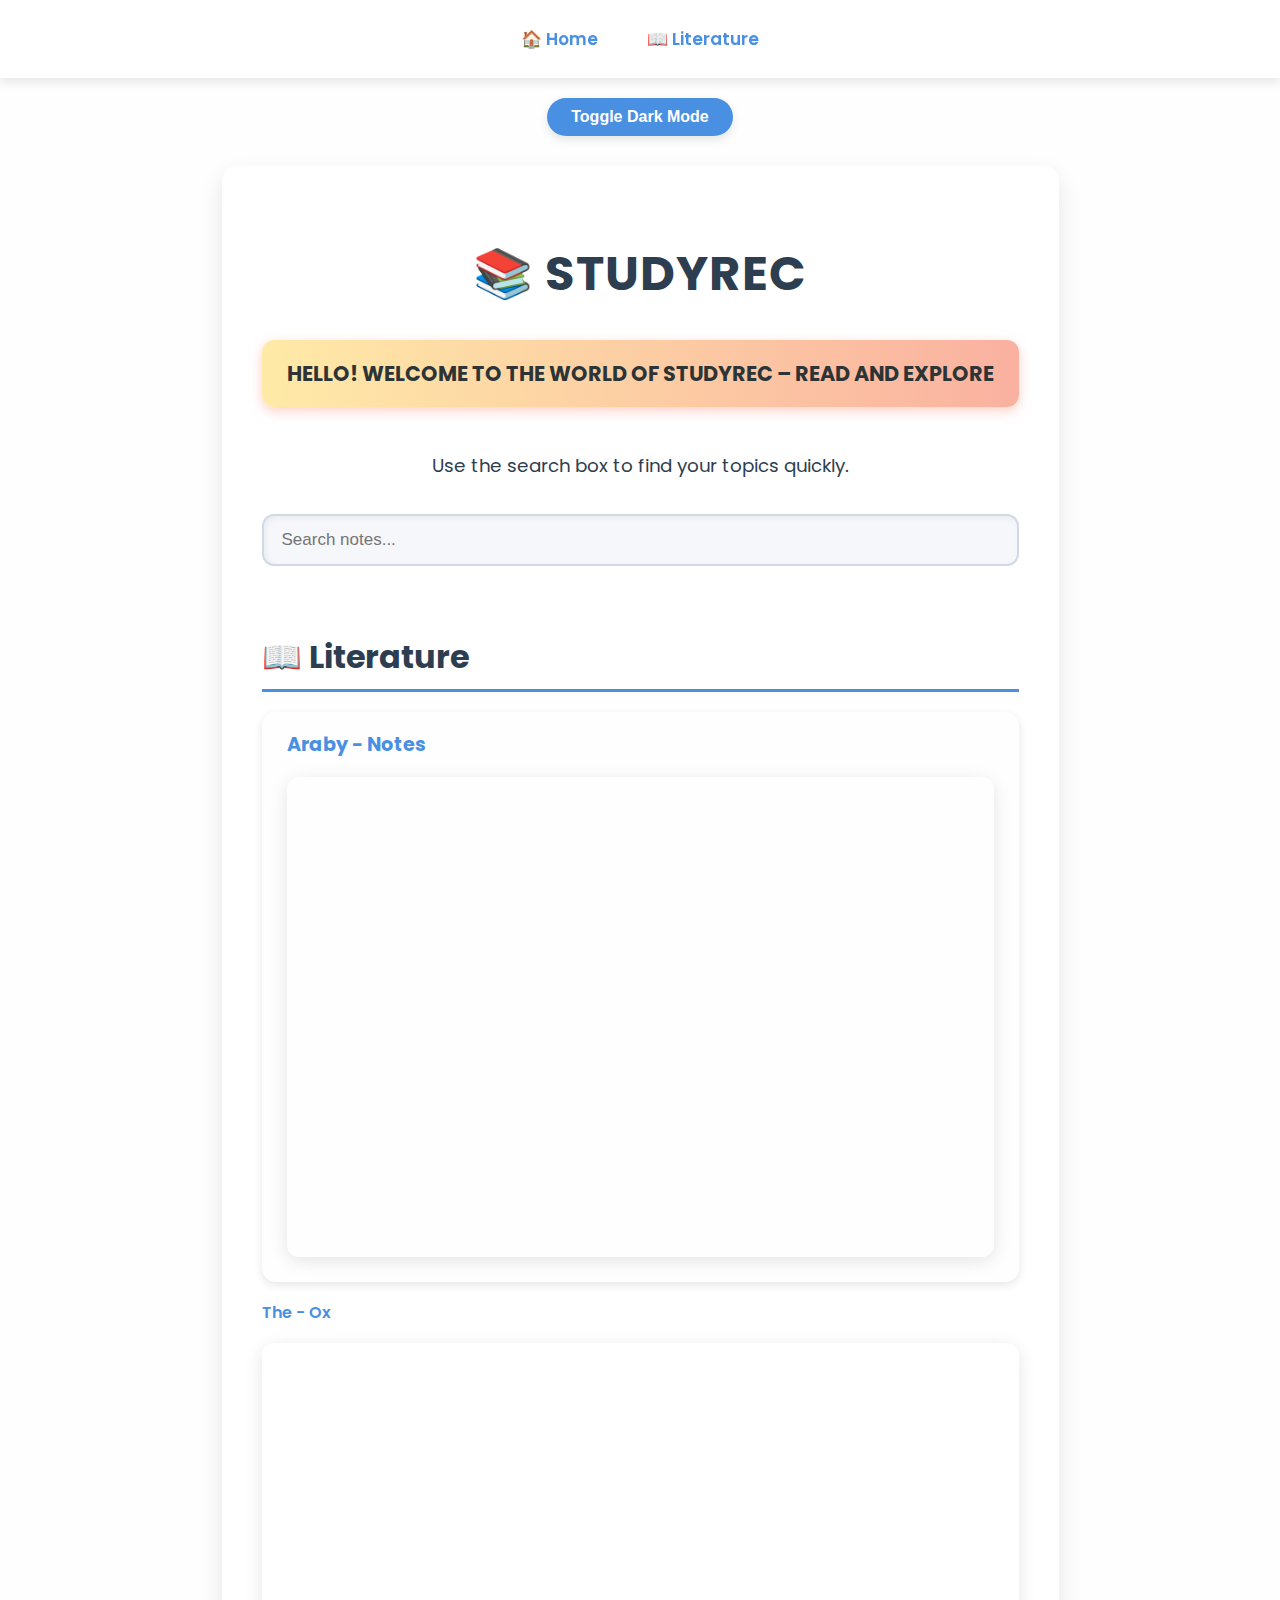
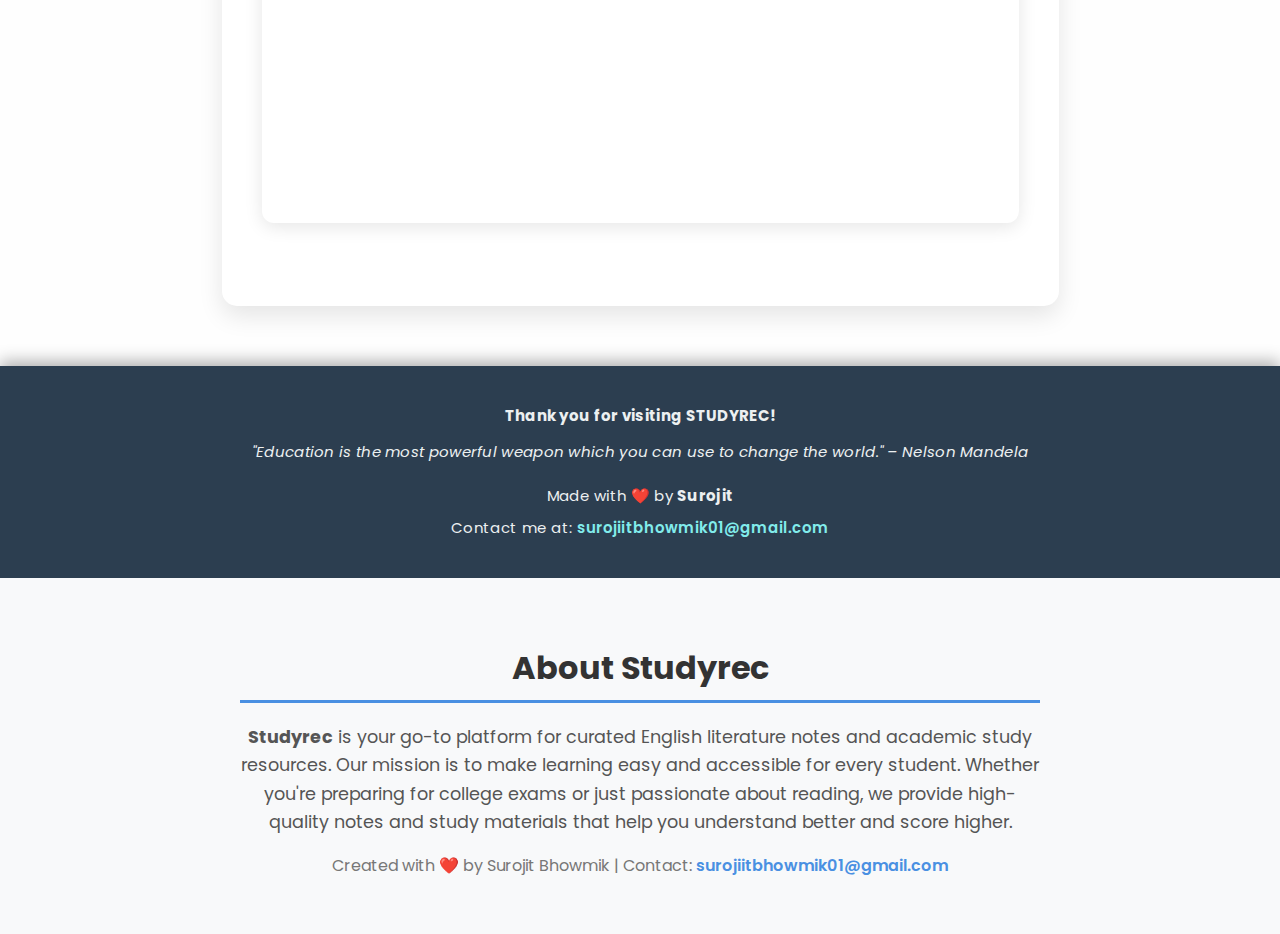
<file: index.html>
<!DOCTYPE html>
<html lang="en">
<head>
  <meta charset="UTF-8" />
  <title>STUDYREC</title>
  <link href="https://fonts.googleapis.com/css2?family=Poppins:wght@400;600&display=swap" rel="stylesheet" />
<!-- ✅ SEO Meta Tags -->
  <meta name="description" content="StudyRec Notes – English literature and grammar study notes for students. Includes Araby by James Joyce and more.">
  <meta name="keywords" content="StudyRec, StudyBuzz, English notes, Araby by James Joyce, grammar, literature, study materials, class notes">
  <meta name="author" content="Surojit Bhowmik">
  <link rel="canonical" href="https://studyrec-notes.github.io/" />
  <meta name="robots" content="index, follow">

  <!-- ✅ Sitemap -->
  <link rel="sitemap" type="application/xml" title="Sitemap" href="sitemap.xml">

<style>
    /* Root variables for light and dark mode */
    :root {
      --bg: #fefefe;
      --text: #2c3e50;
      --card-bg: #ffffff;
      --primary: #4a90e2;
      --primary-hover: #357ABD;
      --input-bg: #f5f7fa;
      --input-border: #d1d9e6;
      --footer-bg: #2c3e50;
      --footer-text: #ecf0f1;
      --shadow-light: rgba(0, 0, 0, 0.1);
      --btn-bg: #4a90e2;
      --btn-text: #fff;
      --btn-hover-bg: #357ABD;
    }

    body.dark {
      --bg: #1a1a2e;
      --text: #eaeaea;
      --card-bg: #16213e;
      --primary: #9b59b6;
      --primary-hover: #8e44ad;
      --input-bg: #0f3460;
      --input-border: #1f4068;
      --footer-bg: #0f3460;
      --footer-text: #dcdde1;
      --shadow-light: rgba(0, 0, 0, 0.7);
      --btn-bg: #9b59b6;
      --btn-text: #f0e6fa;
      --btn-hover-bg: #8e44ad;
    }

    /* Global reset and styling */
    *, *::before, *::after {
      box-sizing: border-box;
    }

    body {
      margin: 0;
      font-family: 'Poppins', sans-serif;
      background-color: var(--bg);
      color: var(--text);
      display: flex;
      flex-direction: column;
      min-height: 100vh;
      transition: background-color 0.3s ease, color 0.3s ease;
    }

    a {
      color: var(--primary);
      text-decoration: none;
      font-weight: 600;
      transition: color 0.3s ease;
    }
    a:hover {
      color: var(--primary-hover);
      text-decoration: underline;
    }

    /* Navigation */
    nav {
      display: flex;
      justify-content: center;
      gap: 25px;
      background-color: var(--card-bg);
      padding: 18px 0;
      box-shadow: 0 4px 10px var(--shadow-light);
      position: sticky;
      top: 0;
      z-index: 100;
      transition: background-color 0.3s ease, box-shadow 0.3s ease;
    }

    nav a {
      font-size: 17px;
      padding: 8px 12px;
      border-radius: 8px;
      transition: background-color 0.3s ease;
    }

    nav a:hover {
      background-color: var(--primary-hover);
      color: #fff;
    }

    /* Dark mode toggle */
    .toggle-container {
      max-width: 900px;
      margin: 20px auto 0;
      text-align: right;
      padding: 0 20px;
    }

    button#darkToggleBtn {
      cursor: pointer;
      background-color: var(--btn-bg);
      color: var(--btn-text);
      border: none;
      border-radius: 25px;
      padding: 10px 24px;
      font-weight: 600;
      font-size: 16px;
      box-shadow: 0 4px 10px var(--shadow-light);
      transition: background-color 0.3s ease, box-shadow 0.3s ease;
    }

    button#darkToggleBtn:hover {
      background-color: var(--btn-hover-bg);
      box-shadow: 0 6px 14px var(--shadow-light);
    }

    /* Main container */
    .container {
      max-width: 900px;
      margin: 30px auto 60px;
      background-color: var(--card-bg);
      border-radius: 15px;
      padding: 40px 40px 60px;
      box-shadow: 0 10px 25px var(--shadow-light);
      transition: background-color 0.3s ease, box-shadow 0.3s ease;
    }

    h1 {
      text-align: center;
      font-size: 3rem;
      margin-bottom: 10px;
      letter-spacing: 1.2px;
      user-select: none;
    }

    /* Welcome banner */
    .welcome-banner {
      background: linear-gradient(90deg, #ffeaa7, #fab1a0);
      color: #2d3436;
      padding: 18px 25px;
      border-radius: 12px;
      font-weight: 700;
      font-size: 1.3rem;
      margin: 30px 0 45px;
      text-align: center;
      box-shadow: 0 4px 12px rgba(250, 177, 160, 0.6);
      user-select: none;
      transition: background 0.3s ease;
    }
    body.dark .welcome-banner {
      background: linear-gradient(90deg, #8e44ad, #9b59b6);
      color: #f0e6fa;
      box-shadow: 0 4px 12px rgba(155, 89, 182, 0.7);
    }

    p.intro-text {
      text-align: center;
      font-size: 1.15rem;
      margin-bottom: 35px;
      color: var(--text);
    }

    /* Search box */
    input[type="text"] {
      width: 100%;
      padding: 14px 18px;
      font-size: 17px;
      border-radius: 12px;
      border: 2.5px solid var(--input-border);
      background-color: var(--input-bg);
      color: var(--text);
      box-shadow: inset 2px 2px 6px rgba(0,0,0,0.05);
      transition: border-color 0.3s ease, background-color 0.3s ease;
      margin-bottom: 40px;
      user-select: text;
    }

    input[type="text"]:focus {
      outline: none;
      border-color: var(--primary);
      background-color: #fff;
      box-shadow: 0 0 10px var(--primary);
    }

    /* Section headings */
    section h2 {
      font-size: 2rem;
      margin-bottom: 20px;
      border-bottom: 3px solid var(--primary);
      padding-bottom: 8px;
      user-select: none;
    }

    /* Notes list */
    ul {
      list-style: none;
      padding-left: 0;
      user-select: none;
    }

    li {
      background-color: var(--bg);
      padding: 18px 25px;
      margin-bottom: 18px;
      border-radius: 14px;
      box-shadow: 0 3px 10px var(--shadow-light);
      transition: background-color 0.3s ease, box-shadow 0.3s ease;
    }

    li:hover {
      background-color: var(--primary);
      box-shadow: 0 5px 15px rgba(74, 144, 226, 0.5);
    }

    body.dark li:hover {
      background-color: var(--primary);
      box-shadow: 0 5px 15px rgba(155, 89, 182, 0.6);
    }

    li a {
      font-size: 1.2rem;
      color: var(--primary);
      font-weight: 700;
      transition: color 0.3s ease;
    }

    li:hover a {
      color: #fff;
    }

    body.dark li a {
      color: var(--primary);
    }

    body.dark li:hover a {
      color: #fff;
    }

    /* PDF iframe */
    iframe {
      width: 100%;
      height: 480px;
      margin-top: 18px;
      border-radius: 12px;
      border: none;
      box-shadow: 0 4px 18px var(--shadow-light);
      user-select: none;
      transition: box-shadow 0.3s ease;
    }

    /* Responsive adjustments */
    @media (max-width: 640px) {
      h1 {
        font-size: 2.2rem;
      }
      .welcome-banner {
        font-size: 1.1rem;
        padding: 15px 20px;
      }
      section h2 {
        font-size: 1.6rem;
      }
      li a {
        font-size: 1.1rem;
      }
      iframe {
        height: 320px;
      }
    }

    /* Footer styles */
    footer {
      background-color: var(--footer-bg);
      color: var(--footer-text);
      text-align: center;
      padding: 30px 20px;
      font-size: 15px;
      margin-top: auto;
      line-height: 1.6;
      user-select: none;
      box-shadow: 0 -5px 15px rgba(0,0,0,0.3);
      letter-spacing: 0.02em;
      font-weight: 400;
      transition: background-color 0.3s ease, color 0.3s ease;
    }

    footer p {
      margin: 8px 0;
    }

    footer a {
      color: #81ecec;
      font-weight: 600;
      text-decoration: none;
      transition: color 0.3s ease;
    }

    footer a:hover {
      color: #74b9ff;
      text-decoration: underline;
    }
  </style>
</head>
<body>
  <!-- Navigation -->
  <nav>
    <a href="index.html">🏠 Home</a>
    <a href="literature.html">📖 Literature</a>
  </nav>

  <!-- Dark mode toggle -->
  <div class="toggle-container">
    <button id="darkToggleBtn" onclick="toggleDarkMode()">Toggle Dark Mode</button>
  </div>

  <div class="container">
    <h1>📚 STUDYREC</h1>

    <div class="welcome-banner">
      HELLO! WELCOME TO THE WORLD OF STUDYREC – READ AND EXPLORE
    </div>

    <p class="intro-text">Use the search box to find your topics quickly.</p>

    <!-- Search box -->
    <input type="text" id="searchBox" placeholder="Search notes..." onkeyup="searchNotes()" />

    <section>
      <h2>📖 Literature</h2>
      <ul id="notesList">
        <li>
          <a href="notes/araby-notes.pdf" target="_blank" rel="noopener noreferrer">Araby - Notes</a>
          <iframe src="notes/araby-notes.pdf" title="Araby Notes PDF">
            This browser does not support PDFs. <a href="notes/araby-notes.pdf">Download PDF</a>.
          </iframe>
          </li>
      <a href="notes/the-ox.pdf" target="_blank" rel="noopener noreferrer">The - Ox</a>
          <iframe src="notes/the-ox.pdf" title="The Ox PDF">
            This browser does not support PDFs. <a href="notes/the-ox.pdf">Download PDF</a>.
          </iframe>
        </li>
      </ul>
    </section>
  </div>

  <!-- Footer -->
  <footer>
    <p><strong>Thank you for visiting STUDYREC!</strong></p>
    <p style="font-style: italic; margin: 12px 0 20px;">
      "Education is the most powerful weapon which you can use to change the world." – Nelson Mandela
    </p>
    <p>Made with ❤️ by <strong>Surojit</strong></p>
    <p>Contact me at: <a href="mailto:surojiitbhowmik01@gmail.com">surojiitbhowmik01@gmail.com</a></p>
  </footer>

  <script>
    // Search function to filter notes
    function searchNotes() {
      let input = document.getElementById('searchBox');
      let filter = input.value.toLowerCase();
      let container = document.querySelector('.container');
      let sections = container.getElementsByTagName('section');

      for (let i = 0; i < sections.length; i++) {
        let ul = sections[i].getElementsByTagName('ul')[0];
        let li = ul.getElementsByTagName('li');
        let sectionHasMatch = false;

        for (let j = 0; j < li.length; j++) {
          let a = li[j].getElementsByTagName('a')[0];
          let textValue = a.textContent || a.innerText;

          if (textValue.toLowerCase().indexOf(filter) > -1) {
            li[j].style.display = "";
            sectionHasMatch = true;
          } else {
            li[j].style.display = "none";
          }
        }

        sections[i].style.display = sectionHasMatch ? "" : "none";
      }
    }

    // Dark mode toggle
    function toggleDarkMode() {
      document.body.classList.toggle("dark");
      localStorage.setItem("darkMode", document.body.classList.contains("dark"));
    }

    // Load dark mode preference
    window.onload = () => {
      if (localStorage.getItem("darkMode") === "true") {
        document.body.classList.add("dark");
      }
    };
  </script>
  <section id="about" style="padding: 40px 20px; background-color: #f8f9fa;">
  <div style="max-width: 800px; margin: auto; text-align: center;">
    <h2 style="font-size: 2em; color: #333;">About Studyrec</h2>
    <p style="font-size: 1.1em; color: #555; line-height: 1.6;">
      <strong>Studyrec</strong> is your go-to platform for curated English literature notes and academic study resources. 
      Our mission is to make learning easy and accessible for every student. Whether you're preparing for college exams or just passionate about reading, we provide high-quality notes and study materials that help you understand better and score higher.
    </p>
    <p style="font-size: 1em; color: #777;">
      Created with ❤️ by Surojit Bhowmik | Contact: <a href="mailto:surojiitbhowmik01@gmail.com">surojiitbhowmik01@gmail.com</a>
    </p>
  </div>
</section>
</body>
</html>
</file>
